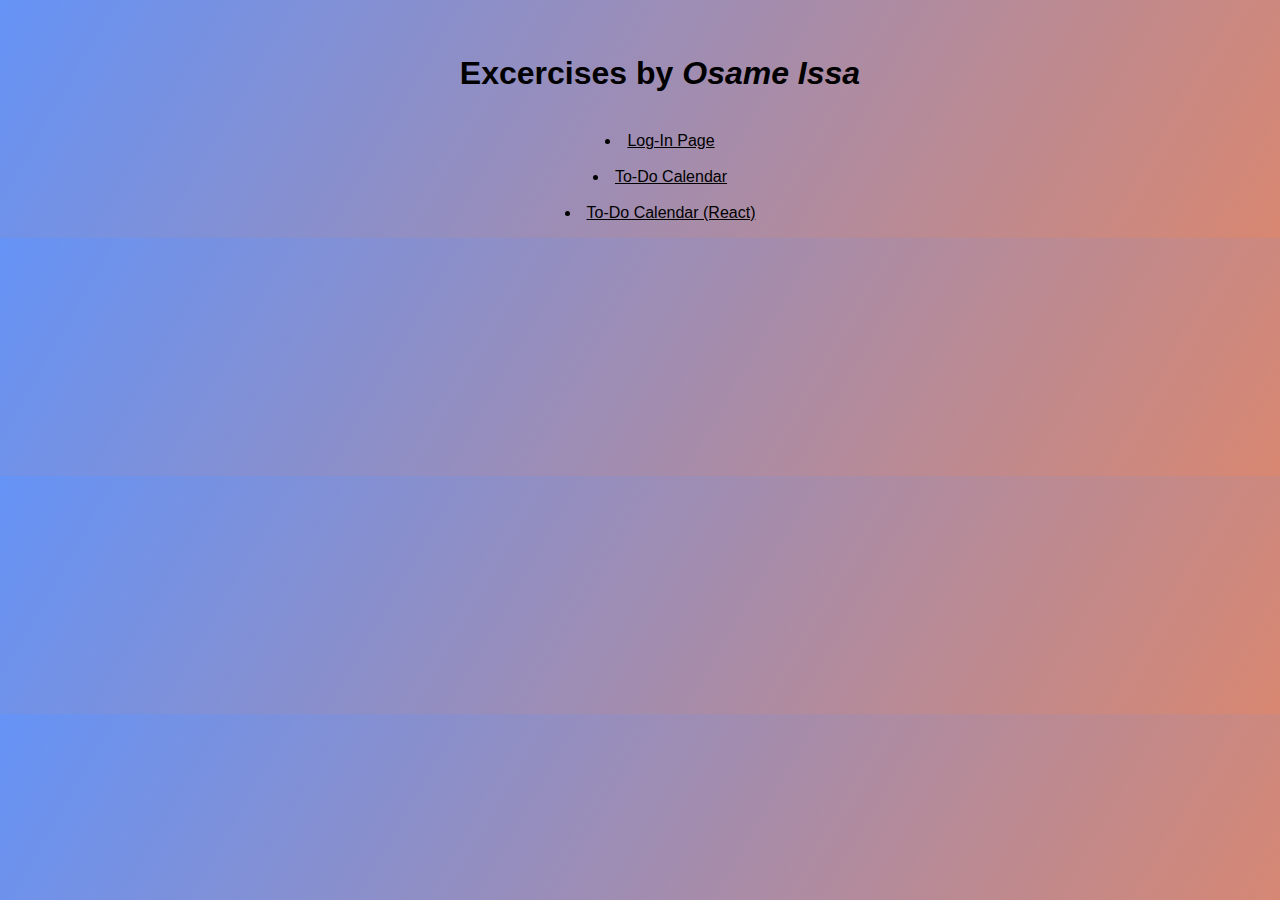
<file: index.html>
<!DOCTYPE html>
<html lang="en">
<head>
    <meta charset="UTF-8">
    <meta http-equiv="X-UA-Compatible" content="IE=edge">
    <meta name="viewport" content="width=device-width, initial-scale=1.0">
    <link href="https://fonts.googleapis.com/css2?family=Poppins&display=swap" rel="stylesheet">
    <link rel="stylesheet" href="style.css">
    <title>Excercises</title>
</head>
<body>
    <ul> <br> <h1 class="title"> Excercises by <i>Osame Issa</i></h1>
        <br>
        <li>
            <a class ="link" href="javaScript/logInPage/index.html">Log-In Page</a>
        </li>
    <br>
        <li>
            <a class ="link" href="javaScript/toDoCalendar/index.html">To-Do Calendar</a>
        </li>
    <br>
        <li>
            <a class ="link" href="react/toDo/todos-osameissa/src/App.js">To-Do Calendar (React)</a>
        </li>
    </ul>

</body>
</html>
</file>
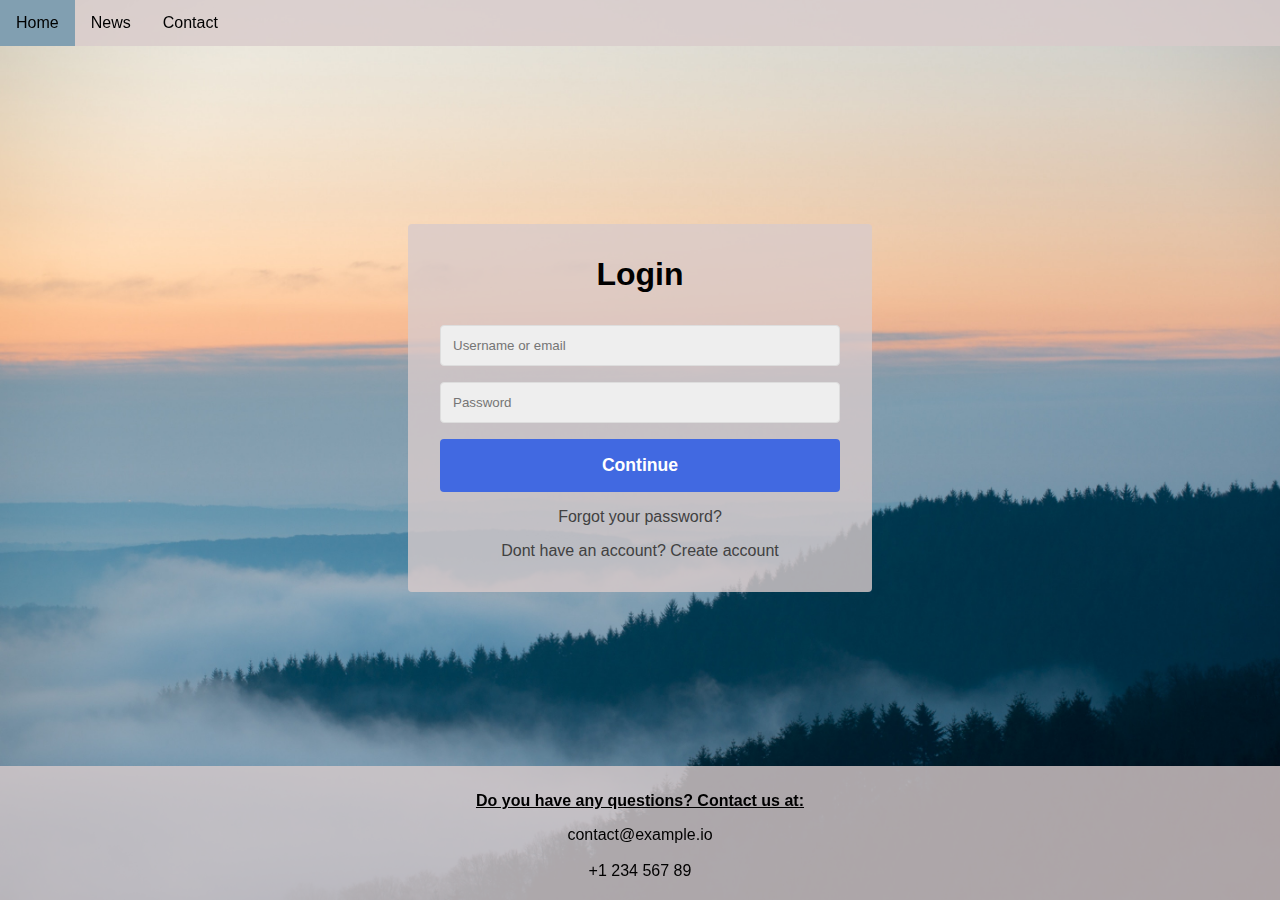
<file: javaScript/logInPage/index.html>
<!DOCTYPE html>
<html lang="en">

<head>
<meta charset="UTF-8">
<meta http-equiv="X-UA-Compatible" content="IE=edge">
<meta name="viewport" content="width=device-width, initial-scale=1.0">
<link href="https://fonts.googleapis.com/css2?family=Poppins&display=swap" rel="stylesheet">
<link rel="stylesheet" href="https://cdnjs.cloudflare.com/ajax/libs/font-awesome/6.2.1/css/all.min.css" integrity="sha512-MV7K8+y+gLIBoVD59lQIYicR65iaqukzvf/nwasF0nqhPay5w/9lJmVM2hMDcnK1OnMGCdVK+iQrJ7lzPJQd1w==" crossorigin="anonymous" referrerpolicy="no-referrer" />
<link rel="stylesheet" href="style.css">
<title>Login page</title>
<script src="script.js" defer></script>
</head>

<body class="checking" onload="checkCredentials()">
<div class ="meny">
    <ul>
        <li><a>Home</a></li>
        <li><a>News</a></li>
        <li><a>Contact</a></li>
        <li style="float:right"><a class="signoutBtn formHidden" id="signOutBtn" style="font-weight: bold;"" href="";></a></li>
    </ul>
</div>
    
<div class ="container">
    <form class="form" id="logIn">
        <h1 class="formTitle" id="welcome">Login</h1>
        <div class="formMessage errorMessage"></div>
        <div class="formInputGroup">
            <input type="text" class="formInput" id="username" autofocus placeholder="Username or email">
            <div class="formInputError"></div>
        </div>
        <div class="formInputGroup">
            <input type="password" class="formInput" id="password" autofocus placeholder="Password">
            <div class="formInputError formHidden" id="invalid">Invalid username/password combination</div>
        </div>
        <button class="formBtn" type="submit" onclick="loggingIn()">Continue</button>
        <p class="formText">
            <a href="#" class="formLink">Forgot your password?</a>
        </p>
        <p class="formText"> 
            <a href="" id="linkCreateAccount" class="formLink">Dont have an account? Create account</a>
        </p>
    </form>

    <form class="form formHidden" id="createAccount">
        <h1 class="formTitle">Create account</h1>
        <div class="formMessage errorMessage"></div>
        <div class="formInputGroup">
            <input type="text" class="formInput" id="newUsername" autofocus placeholder="Username">
            <div class="formInputError"></div>
        </div>
        <div class="formInputGroup">
            <input type="text" class="formInput" autofocus placeholder="Email address">    
            <div class="formInputGroup">
                <input type="password" class="formInput" id="newPassword" autofocus placeholder="Password">
                <div class="formInputGroup">
                <input type="password" class="formInput" id="newPassword2" autofocus placeholder="Confirm password">
                <div class="formInputError formHidden" id="usernameError">Please enter a username</div>
            </div>
            <div class="formInputError formHidden"></div>
        </div>
        <div class="formInputError"></div>
    </div>
    <button class="formBtn2" id="formBtn2" type="submit">Continue</button>
    <p class="formText">
    <a href="" id="linkLogIn" class="formLink">Already have an account? Sign in</a>
    </p>
</form>

<div class = "formHidden" id="formTask">
    <h1 id="welcome"></h1>
    </div>
</div>
<footer>
    <p class="dou" style="font-weight:bolder">Do you have any questions? Contact us at:</p>
    <a style="text-decoration:none" style="font-weight: lighter;">
        <i class="fa-solid fa-envelope"></i> contact@example.io
    </a><br><br>
    <a style="font-weight:light"> <i class="fa-solid fa-phone"></i> +1 234 567 89
    </a>
</footer>
</body>
</html>
</file>
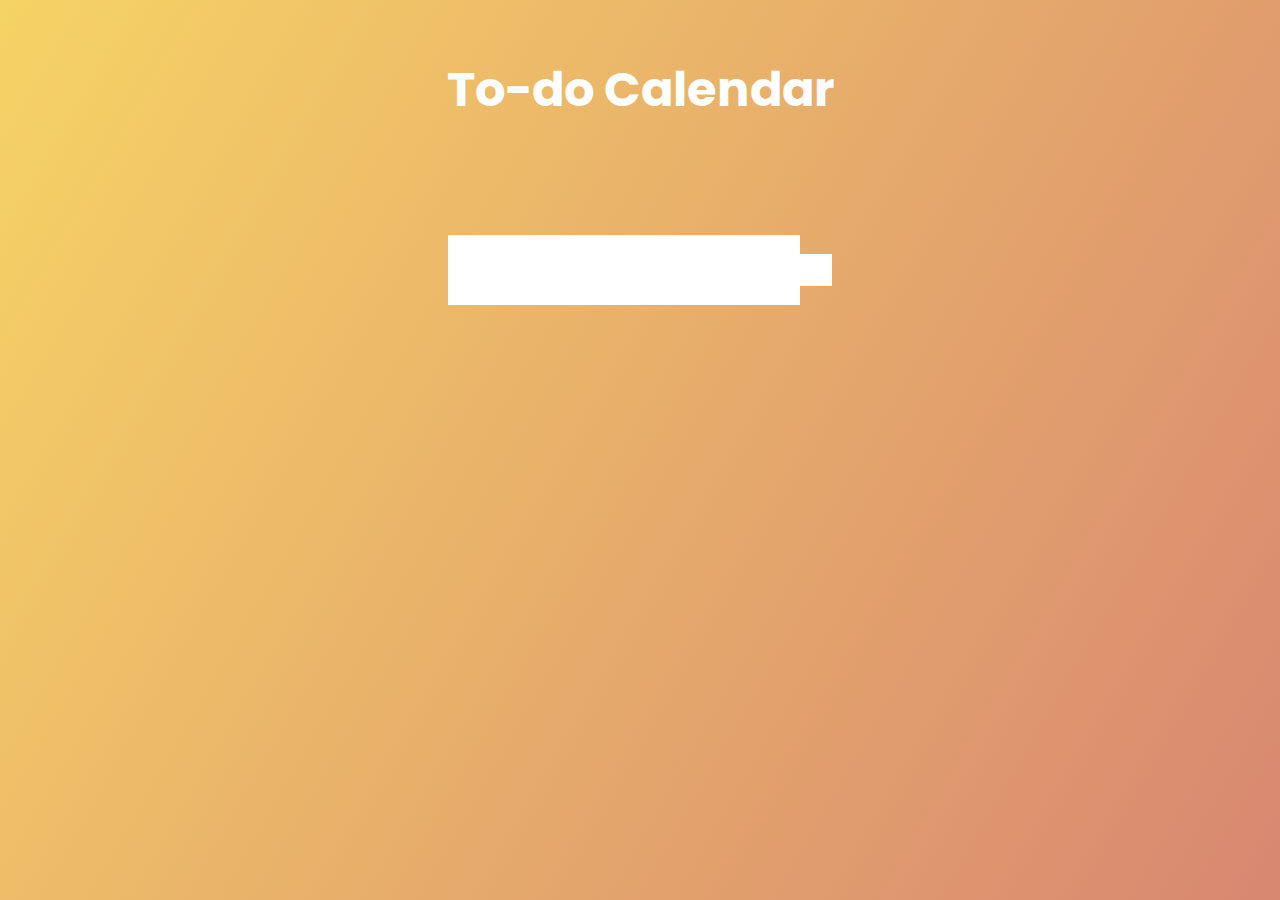
<file: javaScript/toDoCalendar/index.html>
<!DOCTYPE html>
<html lang="en">
<head>
    <meta charset="UTF-8">
    <meta http-equiv="X-UA-Compatible" content="IE=edge">
    <meta name="viewport" content="width=device-width, initial-scale=1.0">
    <link href="https://fonts.googleapis.com/css2?family=Poppins&display=swap" rel="stylesheet">
    <link rel="stylesheet" href="https://cdnjs.cloudflare.com/ajax/libs/font-awesome/6.2.1/css/all.min.css" integrity="sha512-MV7K8+y+gLIBoVD59lQIYicR65iaqukzvf/nwasF0nqhPay5w/9lJmVM2hMDcnK1OnMGCdVK+iQrJ7lzPJQd1w==" crossorigin="anonymous" referrerpolicy="no-referrer" />
    <link rel="stylesheet" href="style.css">
    <title>Get Things Done</title>
    <script src="script.js" defer></script>
</head>
<body>
    <header>
    <h1>To-do Calendar</h1>
    </header>
    <form>
        <input type="text" class ="toDo">
        <button class="toDoBtn" type="submit">
            <i class="fas fa-plus square"></i>
        </button>
    </form>
    <div class = "toDoContainer">
        <ul class = "toDoList"></ul>
        </div>
    
</body>
</html>
</file>
<file: style.css>
body {
    list-style-position: inside;
    background-image: linear-gradient(120deg,#6593f6,#d88771);
    font-family: 'Poppy', sans-serif;
    overflow-x: hidden;
    text-align: center;
    align-items: center;
   
}

@media only screen and (max-width: 612px) {
    body {
      margin-right: 50px;
    }
  }

h1 {
font-size: 2rem;
}

.link {
font-size: 1rem;
text-decoration: underline; 
font-weight: normal;
cursor: pointer;
color: #000000;
text-align: center;
}

.link:hover {
    font-size: 1rem;
    text-decoration: underline; 
    font-weight: bold;
    cursor: pointer; 
    color: #000000;
}
</file>
<file: javaScript/logInPage/style.css>
body {
margin: 0;
height: 100vh;
display: flex;
align-items: center;
justify-content: center;
background-image: url(images/background.jpeg);
background-size: cover;
}

.meny { 
position: fixed;
overflow: hidden;
top: 0px;
left: 0px;
min-width: 100vw;
}

.container {
width: 400px;
max-width: 400px;
margin: 1rem;
padding: 2rem;
font-family: 'Rubik', sans-serif;
border-radius: 4px;
background: rgba(216, 203, 203, 0.8);
margin-bottom: 100px;
}

ul {
list-style-type: none;
margin: 0;
padding: 0;
overflow: hidden;
background: rgba(216, 203, 203, 0.8);
}

li {
float: left;
}
  
li 
a {
display: block;
color: black;
font-weight: light;
text-align: center;
padding: 14px 16px;
text-decoration: none;
font-family: 'Rubik', sans-serif;
}
  
li 
a:hover {
background-color: #819fb1;
cursor: default;
}

.formHidden {
display: none;
}

footer {
position: fixed;
bottom: 0px;
min-width: 100vw;
min-height: 60px;
text-align: center;
padding-top: 10px;
background: rgba(216, 203, 203, 0.8);
color: black;
font-family: 'Rubik', sans-serif;
padding-bottom: 20px;
text-decoration: none;
}

footer
.dou {
text-decoration: underline;
}

.form >
*:first-child {
margin-top: 0;
}

.form >
*:last-child {
margin-bottom: 0;
}

.formMessage {
text-align: center;
margin-bottom: 1rem;
}

.formTitle {
margin-bottom: 2rem;
text-align: center;
}

.formInputGroup {
margin-bottom: 1rem;
}

.formInput {
display: block;
width: 100%;
padding: 0.75rem;
box-sizing: border-box;
border-radius: 4px;
border: solid 1px #dddddd;
outline: none;
background: #eeeeee;
margin: 1rem 0rem;
}

.formInput:hover {
border-color: darkgrey;
background: white;
}

.errorMessage {
color: red;
border-color: red;
}

.formInputError {
margin-top: 0.5rem;
font-size: 0.85rem;
color: red;
}

.formBtn,
.formBtn2 {
width: 100%;
padding: 1rem 2rem;
font-weight: bold;
font-size: 1.1rem;
color: #ffffff;
border:none;
border-radius: 4px;
outline: none;
cursor: pointer;
background: royalblue;
}

.formBtn:hover,
.formBtn2:hover {
background: rgb(45, 78, 176);
}

.formBtn:active,
.formBtn2:active {
transform: scale(0.98);
}

.formText {
text-align: center;
}

.formLink {
color: rgb(65, 65, 65);
text-decoration: none;
cursor: pointer;
}

.formLink:hover {
text-decoration: underline;
}

#signOutBtn {
transform: scale(1.1);
}

#signOutBtn:hover {
transform: scale(1.3);
cursor: pointer;
}

#task {
max-width: 125px;
display: block;
margin: 33px auto;
}

#formTask {
font-weight: bold;
font-size: 1.5rem;
text-align: center;
}
</file>
<file: javaScript/toDoCalendar/style.css>
* {
    margin: 0;
    padding: 0;
    box-sizing: border-box;
    }
    
    body {
        background-image: linear-gradient(120deg,#f6d365,#d88771);
        color: white;
        font-family: 'Poppins', sans serif;
        min-height: 100vh;
    }
    
    header {
        font-size: 1.5rem;
    
    }
    
    header, form {
        min-height: 20vh;
        display: flex;
        justify-content: center;
        align-items: center;
    }
    
    form input, form button{
        padding: 1rem;
        font-size: 2rem;
        border: none;
        background: white;
    
    }
    
    form button {
        color: #d88771;
        background: white;
        cursor: pointer;
        transition: all 0,3s ease;
    }
    
    form button:hover {
        background: #d88771;
        color:white;
    }
    
    .toDoContainer {
        display: flex;
        justify-content: center;
        align-items:center;
    }
    
    .toDoList {
        min-width: 30%;
        list-style: none;
    
    }
    
    .toDo {
        display: flex;
        background: white;
        color: black;
        font-size: 1.5rem;
        justify-content: space-between;
        align-items: center;
        transition: all 0.5s ease;
        margin: 0,5rem;
        
    }
    
    .toDo li {
        flex: 1;
    }
    
    .trashBtn, .completedBtn {
        background: #ff6f37;
        color: white;
        border: none;
        padding: 1rem;
        cursor: pointer;
        font-size: 1rem;
    }
    
    .completedBtn {
        background: rgb(73, 204, 73); 
    }
    
    .toDoItem {
        padding: 0rem 1rem;
    }
    
    
    .fa-trash, .fa-check {
        pointer-events: none;
    }
    
    
    
    input.toDo {
    padding: 1.3rem;
    }
    
    div.toDo {
        margin-bottom: 0.5rem;
    }
    
    .completed {
        text-decoration: line-through;
        opacity: 0.5;
    }
    
    .fall {
        transform: translateY(8rem) rotateZ(20deg);
        opacity: 0;
    }
</file>
